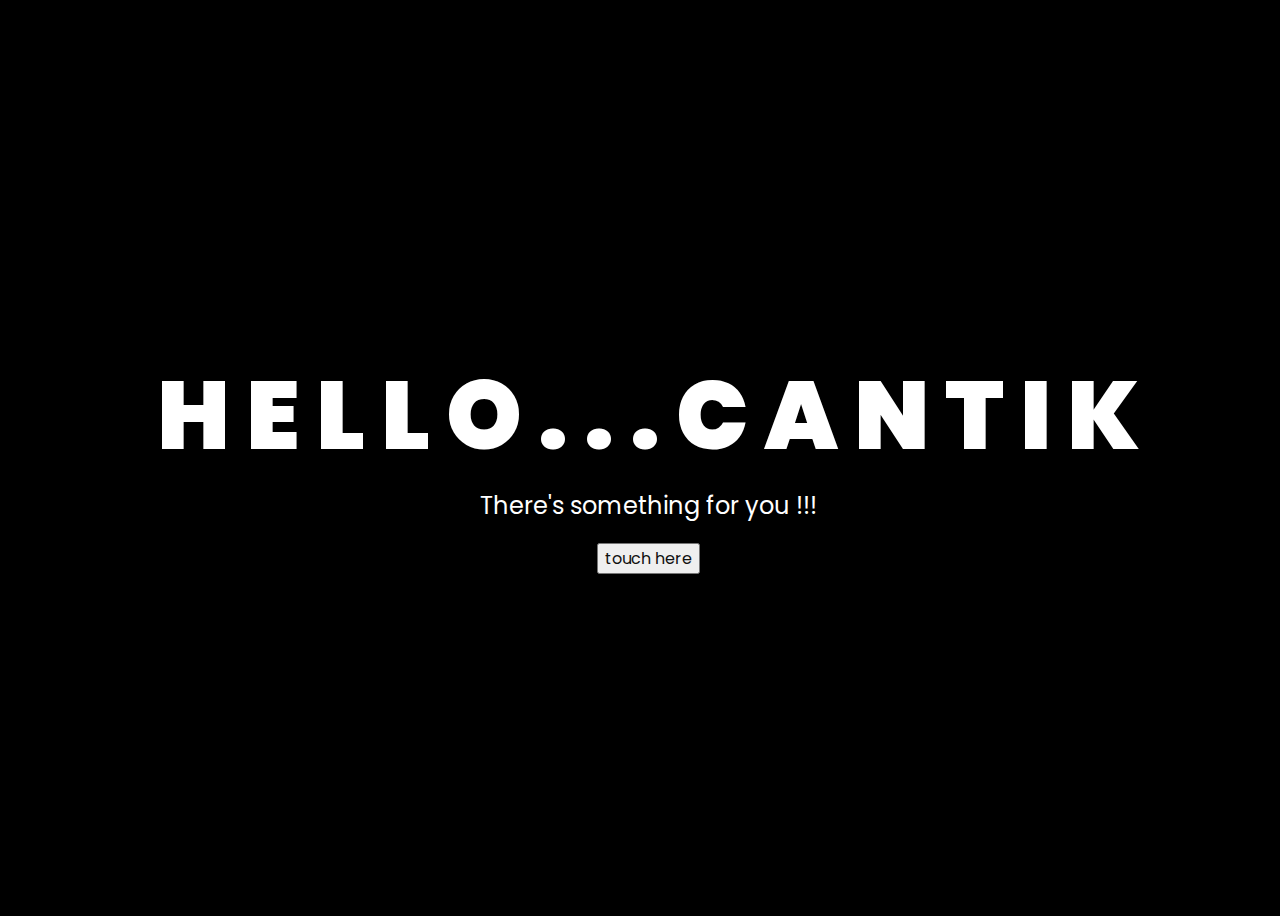
<file: index.html>
<!DOCTYPE html>
<html lang="en">
<head>
    <meta charset="UTF-8">
    <meta http-equiv="X-UA-Compatible" content="IE=edge">
    <meta name="viewport" content="width=device-width, initial-scale=1.0">
    <link rel="stylesheet" href="css/style.css">
    <link rel="icon" href="img/flowers.png" type="image/x-icon">
    <title>Flowers</title>
</head>
<body>
    <div class="greetings">
        <span>H</span>
        <span>E</span>
        <span>L</span>
        <span>L</span>
        <span>O</span>
        <span>.</span>
        <span>.</span>
        <span>.</span>
        <span>C</span>
        <span>A</span>
        <span>N</span>
        <span>T</span>
        <span>I</span>
        <span>K</span>
    </div>
    <div class="description">
        <span>There's something for you !!!</span>
    </div>
    <div class="button">
        <button>
            <a href="flower.html">touch here</a>
        </button>
        
    </div>
</body>
</html>
</file>
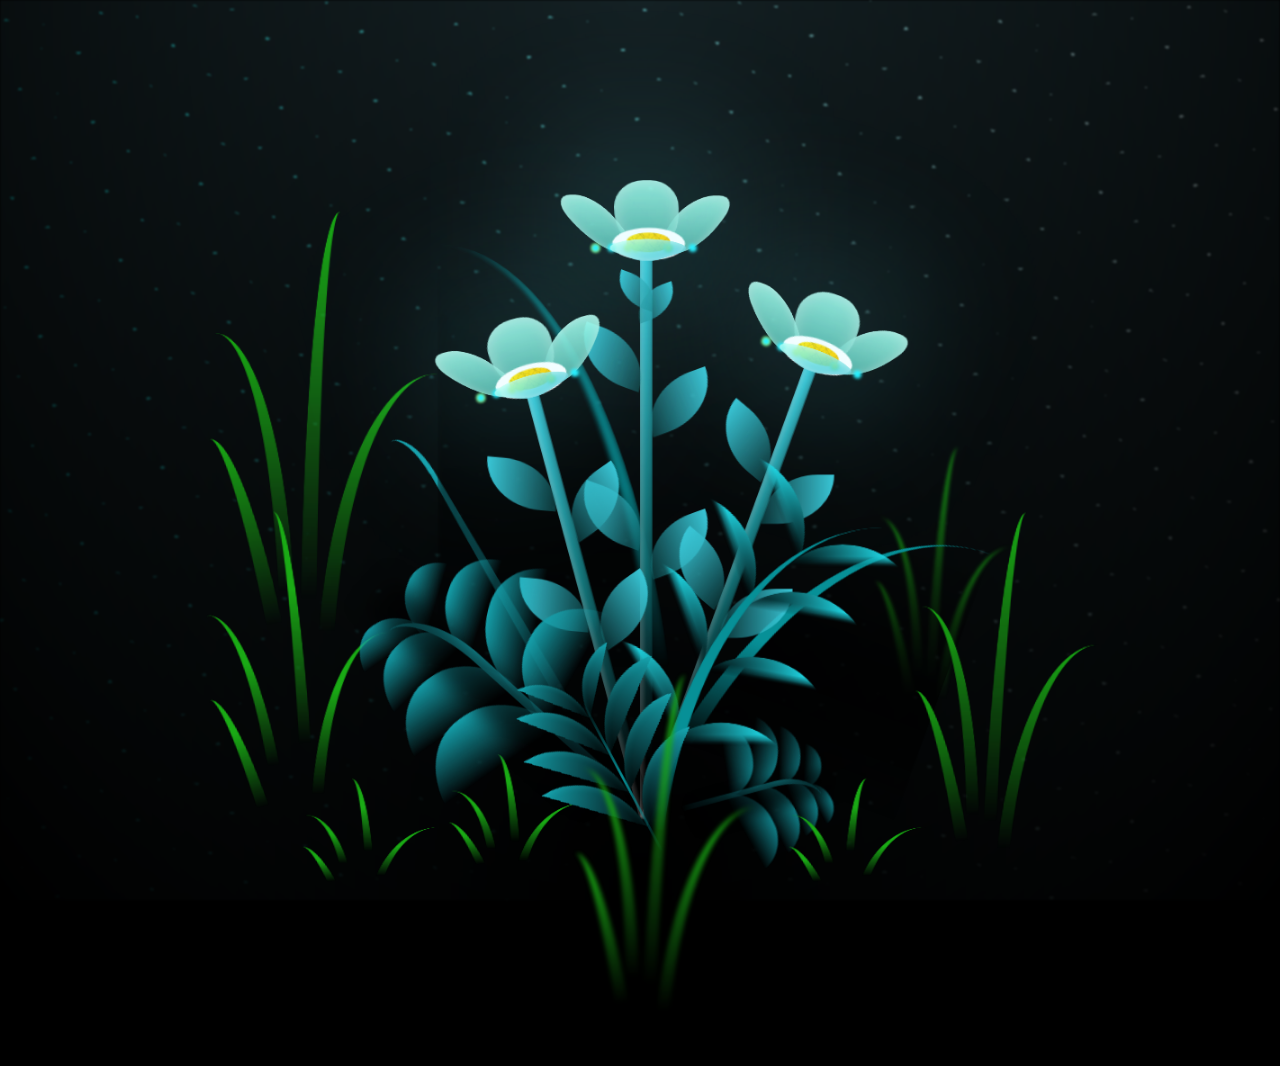
<file: flower.html>
<!DOCTYPE html>
<html lang="en">
<head>
    <meta charset="UTF-8">
    <meta http-equiv="X-UA-Compatible" content="IE=edge">
    <meta name="viewport" content="width=device-width, initial-scale=1.0">
    <link rel="stylesheet" href="css/main.css">
    <link rel="icon" href="img/flowers.png" type="image/x-icon">
    <title>flowers</title>
</head>
<body class="container">
    <div class="night"></div>
    <div class="flowers">
      <div class="flower flower--1">
        <div class="flower__leafs flower__leafs--1">
          <div class="flower__leaf flower__leaf--1"></div>
          <div class="flower__leaf flower__leaf--2"></div>
          <div class="flower__leaf flower__leaf--3"></div>
          <div class="flower__leaf flower__leaf--4"></div>
          <div class="flower__white-circle"></div>
  
          <div class="flower__light flower__light--1"></div>
          <div class="flower__light flower__light--2"></div>
          <div class="flower__light flower__light--3"></div>
          <div class="flower__light flower__light--4"></div>
          <div class="flower__light flower__light--5"></div>
          <div class="flower__light flower__light--6"></div>
          <div class="flower__light flower__light--7"></div>
          <div class="flower__light flower__light--8"></div>
  
        </div>
        <div class="flower__line">
          <div class="flower__line__leaf flower__line__leaf--1"></div>
          <div class="flower__line__leaf flower__line__leaf--2"></div>
          <div class="flower__line__leaf flower__line__leaf--3"></div>
          <div class="flower__line__leaf flower__line__leaf--4"></div>
          <div class="flower__line__leaf flower__line__leaf--5"></div>
          <div class="flower__line__leaf flower__line__leaf--6"></div>
        </div>
      </div>
  
      <div class="flower flower--2">
        <div class="flower__leafs flower__leafs--2">
          <div class="flower__leaf flower__leaf--1"></div>
          <div class="flower__leaf flower__leaf--2"></div>
          <div class="flower__leaf flower__leaf--3"></div>
          <div class="flower__leaf flower__leaf--4"></div>
          <div class="flower__white-circle"></div>
  
          <div class="flower__light flower__light--1"></div>
          <div class="flower__light flower__light--2"></div>
          <div class="flower__light flower__light--3"></div>
          <div class="flower__light flower__light--4"></div>
          <div class="flower__light flower__light--5"></div>
          <div class="flower__light flower__light--6"></div>
          <div class="flower__light flower__light--7"></div>
          <div class="flower__light flower__light--8"></div>
  
        </div>
        <div class="flower__line">
          <div class="flower__line__leaf flower__line__leaf--1"></div>
          <div class="flower__line__leaf flower__line__leaf--2"></div>
          <div class="flower__line__leaf flower__line__leaf--3"></div>
          <div class="flower__line__leaf flower__line__leaf--4"></div>
        </div>
      </div>
  
      <div class="flower flower--3">
        <div class="flower__leafs flower__leafs--3">
          <div class="flower__leaf flower__leaf--1"></div>
          <div class="flower__leaf flower__leaf--2"></div>
          <div class="flower__leaf flower__leaf--3"></div>
          <div class="flower__leaf flower__leaf--4"></div>
          <div class="flower__white-circle"></div>
  
          <div class="flower__light flower__light--1"></div>
          <div class="flower__light flower__light--2"></div>
          <div class="flower__light flower__light--3"></div>
          <div class="flower__light flower__light--4"></div>
          <div class="flower__light flower__light--5"></div>
          <div class="flower__light flower__light--6"></div>
          <div class="flower__light flower__light--7"></div>
          <div class="flower__light flower__light--8"></div>
  
        </div>
        <div class="flower__line">
          <div class="flower__line__leaf flower__line__leaf--1"></div>
          <div class="flower__line__leaf flower__line__leaf--2"></div>
          <div class="flower__line__leaf flower__line__leaf--3"></div>
          <div class="flower__line__leaf flower__line__leaf--4"></div>
        </div>
      </div>
  
      <div class="grow-ans" style="--d:1.2s">
        <div class="flower__g-long">
          <div class="flower__g-long__top"></div>
          <div class="flower__g-long__bottom"></div>
        </div>
      </div>
  
      <div class="growing-grass">
        <div class="flower__grass flower__grass--1">
          <div class="flower__grass--top"></div>
          <div class="flower__grass--bottom"></div>
          <div class="flower__grass__leaf flower__grass__leaf--1"></div>
          <div class="flower__grass__leaf flower__grass__leaf--2"></div>
          <div class="flower__grass__leaf flower__grass__leaf--3"></div>
          <div class="flower__grass__leaf flower__grass__leaf--4"></div>
          <div class="flower__grass__leaf flower__grass__leaf--5"></div>
          <div class="flower__grass__leaf flower__grass__leaf--6"></div>
          <div class="flower__grass__leaf flower__grass__leaf--7"></div>
          <div class="flower__grass__leaf flower__grass__leaf--8"></div>
          <div class="flower__grass__overlay"></div>
        </div>
      </div>
  
      <div class="growing-grass">
        <div class="flower__grass flower__grass--2">
          <div class="flower__grass--top"></div>
          <div class="flower__grass--bottom"></div>
          <div class="flower__grass__leaf flower__grass__leaf--1"></div>
          <div class="flower__grass__leaf flower__grass__leaf--2"></div>
          <div class="flower__grass__leaf flower__grass__leaf--3"></div>
          <div class="flower__grass__leaf flower__grass__leaf--4"></div>
          <div class="flower__grass__leaf flower__grass__leaf--5"></div>
          <div class="flower__grass__leaf flower__grass__leaf--6"></div>
          <div class="flower__grass__leaf flower__grass__leaf--7"></div>
          <div class="flower__grass__leaf flower__grass__leaf--8"></div>
          <div class="flower__grass__overlay"></div>
        </div>
      </div>
  
      <div class="grow-ans" style="--d:2.4s">
        <div class="flower__g-right flower__g-right--1">
          <div class="leaf"></div>
        </div>
      </div>
  
      <div class="grow-ans" style="--d:2.8s">
        <div class="flower__g-right flower__g-right--2">
          <div class="leaf"></div>
        </div>
      </div>
  
      <div class="grow-ans" style="--d:2.8s">
        <div class="flower__g-front">
          <div class="flower__g-front__leaf-wrapper flower__g-front__leaf-wrapper--1">
            <div class="flower__g-front__leaf"></div>
          </div>
          <div class="flower__g-front__leaf-wrapper flower__g-front__leaf-wrapper--2">
            <div class="flower__g-front__leaf"></div>
          </div>
          <div class="flower__g-front__leaf-wrapper flower__g-front__leaf-wrapper--3">
            <div class="flower__g-front__leaf"></div>
          </div>
          <div class="flower__g-front__leaf-wrapper flower__g-front__leaf-wrapper--4">
            <div class="flower__g-front__leaf"></div>
          </div>
          <div class="flower__g-front__leaf-wrapper flower__g-front__leaf-wrapper--5">
            <div class="flower__g-front__leaf"></div>
          </div>
          <div class="flower__g-front__leaf-wrapper flower__g-front__leaf-wrapper--6">
            <div class="flower__g-front__leaf"></div>
          </div>
          <div class="flower__g-front__leaf-wrapper flower__g-front__leaf-wrapper--7">
            <div class="flower__g-front__leaf"></div>
          </div>
          <div class="flower__g-front__leaf-wrapper flower__g-front__leaf-wrapper--8">
            <div class="flower__g-front__leaf"></div>
          </div>
          <div class="flower__g-front__line"></div>
        </div>
      </div>
  
      <div class="grow-ans" style="--d:3.2s">
        <div class="flower__g-fr">
          <div class="leaf"></div>
          <div class="flower__g-fr__leaf flower__g-fr__leaf--1"></div>
          <div class="flower__g-fr__leaf flower__g-fr__leaf--2"></div>
          <div class="flower__g-fr__leaf flower__g-fr__leaf--3"></div>
          <div class="flower__g-fr__leaf flower__g-fr__leaf--4"></div>
          <div class="flower__g-fr__leaf flower__g-fr__leaf--5"></div>
          <div class="flower__g-fr__leaf flower__g-fr__leaf--6"></div>
          <div class="flower__g-fr__leaf flower__g-fr__leaf--7"></div>
          <div class="flower__g-fr__leaf flower__g-fr__leaf--8"></div>
        </div>
      </div>
  
      <div class="long-g long-g--0">
        <div class="grow-ans" style="--d:3s">
          <div class="leaf leaf--0"></div>
        </div>
        <div class="grow-ans" style="--d:2.2s">
          <div class="leaf leaf--1"></div>
        </div>
        <div class="grow-ans" style="--d:3.4s">
          <div class="leaf leaf--2"></div>
        </div>
        <div class="grow-ans" style="--d:3.6s">
          <div class="leaf leaf--3"></div>
        </div>
      </div>
  
      <div class="long-g long-g--1">
        <div class="grow-ans" style="--d:3.6s">
          <div class="leaf leaf--0"></div>
        </div>
        <div class="grow-ans" style="--d:3.8s">
          <div class="leaf leaf--1"></div>
        </div>
        <div class="grow-ans" style="--d:4s">
          <div class="leaf leaf--2"></div>
        </div>
        <div class="grow-ans" style="--d:4.2s">
          <div class="leaf leaf--3"></div>
        </div>
      </div>
  
      <div class="long-g long-g--2">
        <div class="grow-ans" style="--d:4s">
          <div class="leaf leaf--0"></div>
        </div>
        <div class="grow-ans" style="--d:4.2s">
          <div class="leaf leaf--1"></div>
        </div>
        <div class="grow-ans" style="--d:4.4s">
          <div class="leaf leaf--2"></div>
        </div>
        <div class="grow-ans" style="--d:4.6s">
          <div class="leaf leaf--3"></div>
        </div>
      </div>
  
      <div class="long-g long-g--3">
        <div class="grow-ans" style="--d:4s">
          <div class="leaf leaf--0"></div>
        </div>
        <div class="grow-ans" style="--d:4.2s">
          <div class="leaf leaf--1"></div>
        </div>
        <div class="grow-ans" style="--d:3s">
          <div class="leaf leaf--2"></div>
        </div>
        <div class="grow-ans" style="--d:3.6s">
          <div class="leaf leaf--3"></div>
        </div>
      </div>
  
      <div class="long-g long-g--4">
        <div class="grow-ans" style="--d:4s">
          <div class="leaf leaf--0"></div>
        </div>
        <div class="grow-ans" style="--d:4.2s">
          <div class="leaf leaf--1"></div>
        </div>
        <div class="grow-ans" style="--d:3s">
          <div class="leaf leaf--2"></div>
        </div>
        <div class="grow-ans" style="--d:3.6s">
          <div class="leaf leaf--3"></div>
        </div>
      </div>
  
      <div class="long-g long-g--5">
        <div class="grow-ans" style="--d:4s">
          <div class="leaf leaf--0"></div>
        </div>
        <div class="grow-ans" style="--d:4.2s">
          <div class="leaf leaf--1"></div>
        </div>
        <div class="grow-ans" style="--d:3s">
          <div class="leaf leaf--2"></div>
        </div>
        <div class="grow-ans" style="--d:3.6s">
          <div class="leaf leaf--3"></div>
        </div>
      </div>
  
      <div class="long-g long-g--6">
        <div class="grow-ans" style="--d:4.2s">
          <div class="leaf leaf--0"></div>
        </div>
        <div class="grow-ans" style="--d:4.4s">
          <div class="leaf leaf--1"></div>
        </div>
        <div class="grow-ans" style="--d:4.6s">
          <div class="leaf leaf--2"></div>
        </div>
        <div class="grow-ans" style="--d:4.8s">
          <div class="leaf leaf--3"></div>
        </div>
      </div>
  
      <div class="long-g long-g--7">
        <div class="grow-ans" style="--d:3s">
          <div class="leaf leaf--0"></div>
        </div>
        <div class="grow-ans" style="--d:3.2s">
          <div class="leaf leaf--1"></div>
        </div>
        <div class="grow-ans" style="--d:3.5s">
          <div class="leaf leaf--2"></div>
        </div>
        <div class="grow-ans" style="--d:3.6s">
          <div class="leaf leaf--3"></div>
        </div>
      </div>
    </div>
    <script src="main.js"></script>
  </body>
</html>
</file>
<file: css/style.css>
@import url('https://fonts.googleapis.com/css2?family=Poppins:ital,wght@0,500;1,900&display=swap');
*{
    font-family: 'Poppins',cursive;
}
body{
    color: rgb(255, 255, 255);
    width: 100%;
    height: 100vh;
    display: flex;
    flex-direction: column;
    align-items: center;
    justify-content: center;
    background-color: black;
}
.greetings{
    font-size: 6rem;
    font-weight: 900;
}
.greetings > span{
    animation: glow 2.5s ease-in-out infinite;
}
@keyframes glow{
    0%, 100%{
        color: #fff;
        text-shadow: 0 0 12px #00ff26, 0 0 50px #00ff26, 0 0 100px #00ff26;
    }
    10%, 90%{
        color: #000000;
        text-shadow: none;
    }
}
.greetings > span:nth-child(2){
    animation-delay: .1s ;
}
.greetings > span:nth-child(3){
    animation-delay: .2s ;
}
.greetings > span:nth-child(4){
    animation-delay: .3s;
}
.greetings > span:nth-child(5){
    animation-delay: .4s;
}
.greetings > span:nth-child(6){
    animation-delay: .5s;
}
.greetings > span:nth-child(7){
    animation-delay: .6s ;
}
.greetings > span:nth-child(8){
    animation-delay: .7s ;
}
.greetings > span:nth-child(9){
    animation-delay: .8s;
}
.greetings > span:nth-child(10){
    animation-delay: .9s;
}
.greetings > span:nth-child(11){
    animation-delay: 1s;
}
.greetings > span:nth-child(12){
    animation-delay: 1.2s;
}
.greetings > span:nth-child(13){
    animation-delay: 1.3s;
}
.greetings > span:nth-child(14){
    animation-delay: 1.4s;
}

.description{
    font-size: 1.5rem;
    margin-bottom: 20px;
}

.button a{
    text-decoration: none;
    font-size: 1rem;
    color: #111;
}

@media screen and (max-width:574px){
    .greetings{
        display: block;
        font-size: 3rem;
        font-weight: 500;
        text-align: center;
    }
    .description{
        font-size: 1rem;
    }
    
    .button a{
        font-size: .5rem;
    }
}
</file>
<file: css/main.css>
*,
*::after,
*::before {
  padding: 0;
  margin: 0;
  box-sizing: border-box;
}

:root {
  --dark-color: #000;
}

body {
  display: flex;
  align-items: flex-end;
  justify-content: center;
  min-height: 100vh;
  background-color: var(--dark-color);
  overflow: hidden;
  perspective: 1000px;
}

.night {
  position: fixed;
  left: 50%;
  top: 0;
  transform: translateX(-50%);
  width: 100%;
  height: 100%;
  filter: blur(0.1vmin);
  background-image: radial-gradient(ellipse at top, transparent 0%, var(--dark-color)), radial-gradient(ellipse at bottom, var(--dark-color), rgba(145, 233, 255, 0.2)), repeating-linear-gradient(220deg, rgb(0, 0, 0) 0px, rgb(0, 0, 0) 19px, transparent 19px, transparent 22px), repeating-linear-gradient(189deg, rgb(0, 0, 0) 0px, rgb(0, 0, 0) 19px, transparent 19px, transparent 22px), repeating-linear-gradient(148deg, rgb(0, 0, 0) 0px, rgb(0, 0, 0) 19px, transparent 19px, transparent 22px), linear-gradient(90deg, rgb(0, 255, 250), rgb(240, 240, 240));
}

.flowers {
  position: relative;
  transform: scale(0.9);
}

.flower {
  position: absolute;
  bottom: 10vmin;
  transform-origin: bottom center;
  z-index: 10;
  --fl-speed: 0.8s;
}
.flower--1 {
  -webkit-animation: moving-flower-1 4s linear infinite;
          animation: moving-flower-1 4s linear infinite;
}
.flower--1 .flower__line {
  height: 70vmin;
  -webkit-animation-delay: 0.3s;
          animation-delay: 0.3s;
}
.flower--1 .flower__line__leaf--1 {
  -webkit-animation: blooming-leaf-right var(--fl-speed) 1.6s backwards;
          animation: blooming-leaf-right var(--fl-speed) 1.6s backwards;
}
.flower--1 .flower__line__leaf--2 {
  -webkit-animation: blooming-leaf-right var(--fl-speed) 1.4s backwards;
          animation: blooming-leaf-right var(--fl-speed) 1.4s backwards;
}
.flower--1 .flower__line__leaf--3 {
  -webkit-animation: blooming-leaf-left var(--fl-speed) 1.2s backwards;
          animation: blooming-leaf-left var(--fl-speed) 1.2s backwards;
}
.flower--1 .flower__line__leaf--4 {
  -webkit-animation: blooming-leaf-left var(--fl-speed) 1s backwards;
          animation: blooming-leaf-left var(--fl-speed) 1s backwards;
}
.flower--1 .flower__line__leaf--5 {
  -webkit-animation: blooming-leaf-right var(--fl-speed) 1.8s backwards;
          animation: blooming-leaf-right var(--fl-speed) 1.8s backwards;
}
.flower--1 .flower__line__leaf--6 {
  -webkit-animation: blooming-leaf-left var(--fl-speed) 2s backwards;
          animation: blooming-leaf-left var(--fl-speed) 2s backwards;
}
.flower--2 {
  left: 50%;
  transform: rotate(20deg);
  -webkit-animation: moving-flower-2 4s linear infinite;
          animation: moving-flower-2 4s linear infinite;
}
.flower--2 .flower__line {
  height: 60vmin;
  -webkit-animation-delay: 0.6s;
          animation-delay: 0.6s;
}
.flower--2 .flower__line__leaf--1 {
  -webkit-animation: blooming-leaf-right var(--fl-speed) 1.9s backwards;
          animation: blooming-leaf-right var(--fl-speed) 1.9s backwards;
}
.flower--2 .flower__line__leaf--2 {
  -webkit-animation: blooming-leaf-right var(--fl-speed) 1.7s backwards;
          animation: blooming-leaf-right var(--fl-speed) 1.7s backwards;
}
.flower--2 .flower__line__leaf--3 {
  -webkit-animation: blooming-leaf-left var(--fl-speed) 1.5s backwards;
          animation: blooming-leaf-left var(--fl-speed) 1.5s backwards;
}
.flower--2 .flower__line__leaf--4 {
  -webkit-animation: blooming-leaf-left var(--fl-speed) 1.3s backwards;
          animation: blooming-leaf-left var(--fl-speed) 1.3s backwards;
}
.flower--3 {
  left: 50%;
  transform: rotate(-15deg);
  -webkit-animation: moving-flower-3 4s linear infinite;
          animation: moving-flower-3 4s linear infinite;
}
.flower--3 .flower__line {
  -webkit-animation-delay: 0.9s;
          animation-delay: 0.9s;
}
.flower--3 .flower__line__leaf--1 {
  -webkit-animation: blooming-leaf-right var(--fl-speed) 2.5s backwards;
          animation: blooming-leaf-right var(--fl-speed) 2.5s backwards;
}
.flower--3 .flower__line__leaf--2 {
  -webkit-animation: blooming-leaf-right var(--fl-speed) 2.3s backwards;
          animation: blooming-leaf-right var(--fl-speed) 2.3s backwards;
}
.flower--3 .flower__line__leaf--3 {
  -webkit-animation: blooming-leaf-left var(--fl-speed) 2.1s backwards;
          animation: blooming-leaf-left var(--fl-speed) 2.1s backwards;
}
.flower--3 .flower__line__leaf--4 {
  -webkit-animation: blooming-leaf-left var(--fl-speed) 1.9s backwards;
          animation: blooming-leaf-left var(--fl-speed) 1.9s backwards;
}
.flower__leafs {
  position: relative;
  -webkit-animation: blooming-flower 2s backwards;
          animation: blooming-flower 2s backwards;
}
.flower__leafs--1 {
  -webkit-animation-delay: 1.1s;
          animation-delay: 1.1s;
}
.flower__leafs--2 {
  -webkit-animation-delay: 1.4s;
          animation-delay: 1.4s;
}
.flower__leafs--3 {
  -webkit-animation-delay: 1.7s;
          animation-delay: 1.7s;
}
.flower__leafs::after {
  content: "";
  position: absolute;
  left: 0;
  top: 0;
  transform: translate(-50%, -100%);
  width: 8vmin;
  height: 8vmin;
  background-color: #6bf0ff;
  filter: blur(10vmin);
}
.flower__leaf {
  position: absolute;
  bottom: 0;
  left: 50%;
  width: 8vmin;
  height: 11vmin;
  border-radius: 51% 49% 47% 53%/44% 45% 55% 69%;
  background-color: #a7ffee;
  background-image: linear-gradient(to top, #54b8aa, #a7ffee);
  transform-origin: bottom center;
  opacity: 0.9;
  box-shadow: inset 0 0 2vmin rgba(255, 255, 255, 0.5);
}
.flower__leaf--1 {
  transform: translate(-10%, 1%) rotateY(40deg) rotateX(-50deg);
}
.flower__leaf--2 {
  transform: translate(-50%, -4%) rotateX(40deg);
}
.flower__leaf--3 {
  transform: translate(-90%, 0%) rotateY(45deg) rotateX(50deg);
}
.flower__leaf--4 {
  width: 8vmin;
  height: 8vmin;
  transform-origin: bottom left;
  border-radius: 4vmin 10vmin 4vmin 4vmin;
  transform: translate(0%, 18%) rotateX(70deg) rotate(-43deg);
  background-image: linear-gradient(to top, #39c6d6, #a7ffee);
  z-index: 1;
  opacity: 0.8;
}
.flower__white-circle {
  position: absolute;
  left: -3.5vmin;
  top: -3vmin;
  width: 9vmin;
  height: 4vmin;
  border-radius: 50%;
  background-color: #fff;
}
.flower__white-circle::after {
  content: "";
  position: absolute;
  left: 50%;
  top: 45%;
  transform: translate(-50%, -50%);
  width: 60%;
  height: 60%;
  border-radius: inherit;
  background-image: repeating-linear-gradient(135deg, rgba(0, 0, 0, 0.03) 0px, rgba(0, 0, 0, 0.03) 1px, transparent 1px, transparent 12px), repeating-linear-gradient(45deg, rgba(0, 0, 0, 0.03) 0px, rgba(0, 0, 0, 0.03) 1px, transparent 1px, transparent 12px), repeating-linear-gradient(67.5deg, rgba(0, 0, 0, 0.03) 0px, rgba(0, 0, 0, 0.03) 1px, transparent 1px, transparent 12px), repeating-linear-gradient(135deg, rgba(0, 0, 0, 0.03) 0px, rgba(0, 0, 0, 0.03) 1px, transparent 1px, transparent 12px), repeating-linear-gradient(45deg, rgba(0, 0, 0, 0.03) 0px, rgba(0, 0, 0, 0.03) 1px, transparent 1px, transparent 12px), repeating-linear-gradient(112.5deg, rgba(0, 0, 0, 0.03) 0px, rgba(0, 0, 0, 0.03) 1px, transparent 1px, transparent 12px), repeating-linear-gradient(112.5deg, rgba(0, 0, 0, 0.03) 0px, rgba(0, 0, 0, 0.03) 1px, transparent 1px, transparent 12px), repeating-linear-gradient(45deg, rgba(0, 0, 0, 0.03) 0px, rgba(0, 0, 0, 0.03) 1px, transparent 1px, transparent 12px), repeating-linear-gradient(22.5deg, rgba(0, 0, 0, 0.03) 0px, rgba(0, 0, 0, 0.03) 1px, transparent 1px, transparent 12px), repeating-linear-gradient(45deg, rgba(0, 0, 0, 0.03) 0px, rgba(0, 0, 0, 0.03) 1px, transparent 1px, transparent 12px), repeating-linear-gradient(22.5deg, rgba(0, 0, 0, 0.03) 0px, rgba(0, 0, 0, 0.03) 1px, transparent 1px, transparent 12px), repeating-linear-gradient(135deg, rgba(0, 0, 0, 0.03) 0px, rgba(0, 0, 0, 0.03) 1px, transparent 1px, transparent 12px), repeating-linear-gradient(157.5deg, rgba(0, 0, 0, 0.03) 0px, rgba(0, 0, 0, 0.03) 1px, transparent 1px, transparent 12px), repeating-linear-gradient(67.5deg, rgba(0, 0, 0, 0.03) 0px, rgba(0, 0, 0, 0.03) 1px, transparent 1px, transparent 12px), repeating-linear-gradient(67.5deg, rgba(0, 0, 0, 0.03) 0px, rgba(0, 0, 0, 0.03) 1px, transparent 1px, transparent 12px), linear-gradient(90deg, rgb(255, 235, 18), rgb(255, 206, 0));
}
.flower__line {
  height: 55vmin;
  width: 1.5vmin;
  background-image: linear-gradient(to left, rgba(0, 0, 0, 0.2), transparent, rgba(255, 255, 255, 0.2)), linear-gradient(to top, transparent 10%, #14757a, #39c6d6);
  box-shadow: inset 0 0 2px rgba(0, 0, 0, 0.5);
  -webkit-animation: grow-flower-tree 4s backwards;
          animation: grow-flower-tree 4s backwards;
}
.flower__line__leaf {
  --w: 7vmin;
  --h: calc(var(--w) + 2vmin);
  position: absolute;
  top: 20%;
  left: 90%;
  width: var(--w);
  height: var(--h);
  border-top-right-radius: var(--h);
  border-bottom-left-radius: var(--h);
  background-image: linear-gradient(to top, rgba(20, 117, 122, 0.4), #39c6d6);
}
.flower__line__leaf--1 {
  transform: rotate(70deg) rotateY(30deg);
}
.flower__line__leaf--2 {
  top: 45%;
  transform: rotate(70deg) rotateY(30deg);
}
.flower__line__leaf--3, .flower__line__leaf--4, .flower__line__leaf--6 {
  border-top-right-radius: 0;
  border-bottom-left-radius: 0;
  border-top-left-radius: var(--h);
  border-bottom-right-radius: var(--h);
  left: -460%;
  top: 12%;
  transform: rotate(-70deg) rotateY(30deg);
}
.flower__line__leaf--4 {
  top: 40%;
}
.flower__line__leaf--5 {
  top: 0;
  transform-origin: left;
  transform: rotate(70deg) rotateY(30deg) scale(0.6);
}
.flower__line__leaf--6 {
  top: -2%;
  left: -450%;
  transform-origin: right;
  transform: rotate(-70deg) rotateY(30deg) scale(0.6);
}
.flower__light {
  position: absolute;
  bottom: 0vmin;
  width: 1vmin;
  height: 1vmin;
  background-color: rgb(255, 251, 0);
  border-radius: 50%;
  filter: blur(0.2vmin);
  -webkit-animation: light-ans 4s linear infinite backwards;
          animation: light-ans 4s linear infinite backwards;
}
.flower__light:nth-child(odd) {
  background-color: #23f0ff;
}
.flower__light--1 {
  left: -2vmin;
  -webkit-animation-delay: 1s;
          animation-delay: 1s;
}
.flower__light--2 {
  left: 3vmin;
  -webkit-animation-delay: 0.5s;
          animation-delay: 0.5s;
}
.flower__light--3 {
  left: -6vmin;
  -webkit-animation-delay: 0.3s;
          animation-delay: 0.3s;
}
.flower__light--4 {
  left: 6vmin;
  -webkit-animation-delay: 0.9s;
          animation-delay: 0.9s;
}
.flower__light--5 {
  left: -1vmin;
  -webkit-animation-delay: 1.5s;
          animation-delay: 1.5s;
}
.flower__light--6 {
  left: -4vmin;
  -webkit-animation-delay: 3s;
          animation-delay: 3s;
}
.flower__light--7 {
  left: 3vmin;
  -webkit-animation-delay: 2s;
          animation-delay: 2s;
}
.flower__light--8 {
  left: -6vmin;
  -webkit-animation-delay: 3.5s;
          animation-delay: 3.5s;
}
.flower__grass {
  --c: #159faa;
  --line-w: 1.5vmin;
  position: absolute;
  bottom: 12vmin;
  left: -7vmin;
  display: flex;
  flex-direction: column;
  align-items: flex-end;
  z-index: 20;
  transform-origin: bottom center;
  transform: rotate(-48deg) rotateY(40deg);
}
.flower__grass--1 {
  -webkit-animation: moving-grass 2s linear infinite;
          animation: moving-grass 2s linear infinite;
}
.flower__grass--2 {
  left: 2vmin;
  bottom: 10vmin;
  transform: scale(0.5) rotate(75deg) rotateX(10deg) rotateY(-200deg);
  opacity: 0.8;
  z-index: 0;
  -webkit-animation: moving-grass--2 1.5s linear infinite;
          animation: moving-grass--2 1.5s linear infinite;
}
.flower__grass--top {
  width: 7vmin;
  height: 10vmin;
  border-top-right-radius: 100%;
  border-right: var(--line-w) solid var(--c);
  transform-origin: bottom center;
  transform: rotate(-2deg);
}
.flower__grass--bottom {
  margin-top: -2px;
  width: var(--line-w);
  height: 25vmin;
  background-image: linear-gradient(to top, transparent, var(--c));
}
.flower__grass__leaf {
  --size: 10vmin;
  position: absolute;
  width: calc(var(--size) * 2.1);
  height: var(--size);
  border-top-left-radius: var(--size);
  border-top-right-radius: var(--size);
  background-image: linear-gradient(to top, transparent, transparent 30%, var(--c));
  z-index: 100;
}
.flower__grass__leaf--1 {
  top: -6%;
  left: 30%;
  --size: 6vmin;
  transform: rotate(-20deg);
  -webkit-animation: growing-grass-ans--1 2s 2.6s backwards;
          animation: growing-grass-ans--1 2s 2.6s backwards;
}
@-webkit-keyframes growing-grass-ans--1 {
  0% {
    transform-origin: bottom left;
    transform: rotate(-20deg) scale(0);
  }
}
@keyframes growing-grass-ans--1 {
  0% {
    transform-origin: bottom left;
    transform: rotate(-20deg) scale(0);
  }
}
.flower__grass__leaf--2 {
  top: -5%;
  left: -110%;
  --size: 6vmin;
  transform: rotate(10deg);
  -webkit-animation: growing-grass-ans--2 2s 2.4s linear backwards;
          animation: growing-grass-ans--2 2s 2.4s linear backwards;
}
@-webkit-keyframes growing-grass-ans--2 {
  0% {
    transform-origin: bottom right;
    transform: rotate(10deg) scale(0);
  }
}
@keyframes growing-grass-ans--2 {
  0% {
    transform-origin: bottom right;
    transform: rotate(10deg) scale(0);
  }
}
.flower__grass__leaf--3 {
  top: 5%;
  left: 60%;
  --size: 8vmin;
  transform: rotate(-18deg) rotateX(-20deg);
  -webkit-animation: growing-grass-ans--3 2s 2.2s linear backwards;
          animation: growing-grass-ans--3 2s 2.2s linear backwards;
}
@-webkit-keyframes growing-grass-ans--3 {
  0% {
    transform-origin: bottom left;
    transform: rotate(-18deg) rotateX(-20deg) scale(0);
  }
}
@keyframes growing-grass-ans--3 {
  0% {
    transform-origin: bottom left;
    transform: rotate(-18deg) rotateX(-20deg) scale(0);
  }
}
.flower__grass__leaf--4 {
  top: 6%;
  left: -135%;
  --size: 8vmin;
  transform: rotate(2deg);
  -webkit-animation: growing-grass-ans--4 2s 2s linear backwards;
          animation: growing-grass-ans--4 2s 2s linear backwards;
}
@-webkit-keyframes growing-grass-ans--4 {
  0% {
    transform-origin: bottom right;
    transform: rotate(2deg) scale(0);
  }
}
@keyframes growing-grass-ans--4 {
  0% {
    transform-origin: bottom right;
    transform: rotate(2deg) scale(0);
  }
}
.flower__grass__leaf--5 {
  top: 20%;
  left: 60%;
  --size: 10vmin;
  transform: rotate(-24deg) rotateX(-20deg);
  -webkit-animation: growing-grass-ans--5 2s 1.8s linear backwards;
          animation: growing-grass-ans--5 2s 1.8s linear backwards;
}
@-webkit-keyframes growing-grass-ans--5 {
  0% {
    transform-origin: bottom left;
    transform: rotate(-24deg) rotateX(-20deg) scale(0);
  }
}
@keyframes growing-grass-ans--5 {
  0% {
    transform-origin: bottom left;
    transform: rotate(-24deg) rotateX(-20deg) scale(0);
  }
}
.flower__grass__leaf--6 {
  top: 22%;
  left: -180%;
  --size: 10vmin;
  transform: rotate(10deg);
  -webkit-animation: growing-grass-ans--6 2s 1.6s linear backwards;
          animation: growing-grass-ans--6 2s 1.6s linear backwards;
}
@-webkit-keyframes growing-grass-ans--6 {
  0% {
    transform-origin: bottom right;
    transform: rotate(10deg) scale(0);
  }
}
@keyframes growing-grass-ans--6 {
  0% {
    transform-origin: bottom right;
    transform: rotate(10deg) scale(0);
  }
}
.flower__grass__leaf--7 {
  top: 39%;
  left: 70%;
  --size: 10vmin;
  transform: rotate(-10deg);
  -webkit-animation: growing-grass-ans--7 2s 1.4s linear backwards;
          animation: growing-grass-ans--7 2s 1.4s linear backwards;
}
@-webkit-keyframes growing-grass-ans--7 {
  0% {
    transform-origin: bottom left;
    transform: rotate(-10deg) scale(0);
  }
}
@keyframes growing-grass-ans--7 {
  0% {
    transform-origin: bottom left;
    transform: rotate(-10deg) scale(0);
  }
}
.flower__grass__leaf--8 {
  top: 40%;
  left: -215%;
  --size: 11vmin;
  transform: rotate(10deg);
  -webkit-animation: growing-grass-ans--8 2s 1.2s linear backwards;
          animation: growing-grass-ans--8 2s 1.2s linear backwards;
}
@-webkit-keyframes growing-grass-ans--8 {
  0% {
    transform-origin: bottom right;
    transform: rotate(10deg) scale(0);
  }
}
@keyframes growing-grass-ans--8 {
  0% {
    transform-origin: bottom right;
    transform: rotate(10deg) scale(0);
  }
}
.flower__grass__overlay {
  position: absolute;
  top: -10%;
  right: 0%;
  width: 100%;
  height: 100%;
  background-color: rgba(0, 0, 0, 0.6);
  filter: blur(1.5vmin);
  z-index: 100;
}
.flower__g-long {
  --w: 2vmin;
  --h: 6vmin;
  --c: #159faa;
  position: absolute;
  bottom: 10vmin;
  left: -3vmin;
  transform-origin: bottom center;
  transform: rotate(-30deg) rotateY(-20deg);
  display: flex;
  flex-direction: column;
  align-items: flex-end;
  -webkit-animation: flower-g-long-ans 3s linear infinite;
          animation: flower-g-long-ans 3s linear infinite;
}
@-webkit-keyframes flower-g-long-ans {
  0%, 100% {
    transform: rotate(-30deg) rotateY(-20deg);
  }
  50% {
    transform: rotate(-32deg) rotateY(-20deg);
  }
}
@keyframes flower-g-long-ans {
  0%, 100% {
    transform: rotate(-30deg) rotateY(-20deg);
  }
  50% {
    transform: rotate(-32deg) rotateY(-20deg);
  }
}
.flower__g-long__top {
  top: calc(var(--h) * -1);
  width: calc(var(--w) + 1vmin);
  height: var(--h);
  border-top-right-radius: 100%;
  border-right: 0.7vmin solid var(--c);
  transform: translate(-0.7vmin, 1vmin);
}
.flower__g-long__bottom {
  width: var(--w);
  height: 50vmin;
  transform-origin: bottom center;
  background-image: linear-gradient(to top, transparent 30%, var(--c));
  box-shadow: inset 0 0 2px rgba(0, 0, 0, 0.5);
  -webkit-clip-path: polygon(35% 0, 65% 1%, 100% 100%, 0% 100%);
          clip-path: polygon(35% 0, 65% 1%, 100% 100%, 0% 100%);
}
.flower__g-right {
  position: absolute;
  bottom: 6vmin;
  left: -2vmin;
  transform-origin: bottom left;
  transform: rotate(20deg);
}
.flower__g-right .leaf {
  width: 30vmin;
  height: 50vmin;
  border-top-left-radius: 100%;
  border-left: 2vmin solid #079097;
  background-image: linear-gradient(to bottom, transparent, var(--dark-color) 60%);
  -webkit-mask-image: linear-gradient(to top, transparent 30%, #079097 60%);
}
.flower__g-right--1 {
  -webkit-animation: flower-g-right-ans 2.5s linear infinite;
          animation: flower-g-right-ans 2.5s linear infinite;
}
.flower__g-right--2 {
  left: 5vmin;
  transform: rotateY(-180deg);
  -webkit-animation: flower-g-right-ans--2 3s linear infinite;
          animation: flower-g-right-ans--2 3s linear infinite;
}
.flower__g-right--2 .leaf {
  height: 75vmin;
  filter: blur(0.3vmin);
  opacity: 0.8;
}
@-webkit-keyframes flower-g-right-ans {
  0%, 100% {
    transform: rotate(20deg);
  }
  50% {
    transform: rotate(24deg) rotateX(-20deg);
  }
}
@keyframes flower-g-right-ans {
  0%, 100% {
    transform: rotate(20deg);
  }
  50% {
    transform: rotate(24deg) rotateX(-20deg);
  }
}
@-webkit-keyframes flower-g-right-ans--2 {
  0%, 100% {
    transform: rotateY(-180deg) rotate(0deg) rotateX(-20deg);
  }
  50% {
    transform: rotateY(-180deg) rotate(6deg) rotateX(-20deg);
  }
}
@keyframes flower-g-right-ans--2 {
  0%, 100% {
    transform: rotateY(-180deg) rotate(0deg) rotateX(-20deg);
  }
  50% {
    transform: rotateY(-180deg) rotate(6deg) rotateX(-20deg);
  }
}
.flower__g-front {
  position: absolute;
  bottom: 6vmin;
  left: 2.5vmin;
  z-index: 100;
  transform-origin: bottom center;
  transform: rotate(-28deg) rotateY(30deg) scale(1.04);
  -webkit-animation: flower__g-front-ans 2s linear infinite;
          animation: flower__g-front-ans 2s linear infinite;
}
@-webkit-keyframes flower__g-front-ans {
  0%, 100% {
    transform: rotate(-28deg) rotateY(30deg) scale(1.04);
  }
  50% {
    transform: rotate(-35deg) rotateY(40deg) scale(1.04);
  }
}
@keyframes flower__g-front-ans {
  0%, 100% {
    transform: rotate(-28deg) rotateY(30deg) scale(1.04);
  }
  50% {
    transform: rotate(-35deg) rotateY(40deg) scale(1.04);
  }
}
.flower__g-front__line {
  width: 0.3vmin;
  height: 20vmin;
  background-image: linear-gradient(to top, transparent, #079097, transparent 100%);
  position: relative;
}
.flower__g-front__leaf-wrapper {
  position: absolute;
  top: 0;
  left: 0;
  transform-origin: bottom left;
  transform: rotate(10deg);
}
.flower__g-front__leaf-wrapper:nth-child(even) {
  left: 0vmin;
  transform: rotateY(-180deg) rotate(5deg);
  -webkit-animation: flower__g-front__leaf-left-ans 1s ease-in backwards;
          animation: flower__g-front__leaf-left-ans 1s ease-in backwards;
}
.flower__g-front__leaf-wrapper:nth-child(odd) {
  -webkit-animation: flower__g-front__leaf-ans 1s ease-in backwards;
          animation: flower__g-front__leaf-ans 1s ease-in backwards;
}
.flower__g-front__leaf-wrapper--1 {
  top: -8vmin;
  transform: scale(0.7);
  -webkit-animation: flower__g-front__leaf-ans 1s 5.5s ease-in backwards !important;
          animation: flower__g-front__leaf-ans 1s 5.5s ease-in backwards !important;
}
.flower__g-front__leaf-wrapper--2 {
  top: -8vmin;
  transform: rotateY(-180deg) scale(0.7) !important;
  -webkit-animation: flower__g-front__leaf-left-ans-2 1s 4.6s ease-in backwards !important;
          animation: flower__g-front__leaf-left-ans-2 1s 4.6s ease-in backwards !important;
}
.flower__g-front__leaf-wrapper--3 {
  top: -3vmin;
  -webkit-animation: flower__g-front__leaf-ans 1s 4.6s ease-in backwards;
          animation: flower__g-front__leaf-ans 1s 4.6s ease-in backwards;
}
.flower__g-front__leaf-wrapper--4 {
  top: -3vmin;
  transform: rotateY(-180deg) scale(0.9) !important;
  -webkit-animation: flower__g-front__leaf-left-ans-2 1s 4.6s ease-in backwards !important;
          animation: flower__g-front__leaf-left-ans-2 1s 4.6s ease-in backwards !important;
}
@-webkit-keyframes flower__g-front__leaf-left-ans-2 {
  0% {
    transform: rotateY(-180deg) scale(0);
  }
}
@keyframes flower__g-front__leaf-left-ans-2 {
  0% {
    transform: rotateY(-180deg) scale(0);
  }
}
.flower__g-front__leaf-wrapper--5, .flower__g-front__leaf-wrapper--6 {
  top: 2vmin;
}
.flower__g-front__leaf-wrapper--7, .flower__g-front__leaf-wrapper--8 {
  top: 6.5vmin;
}
.flower__g-front__leaf-wrapper--2 {
  -webkit-animation-delay: 5.2s !important;
          animation-delay: 5.2s !important;
}
.flower__g-front__leaf-wrapper--3 {
  -webkit-animation-delay: 4.9s !important;
          animation-delay: 4.9s !important;
}
.flower__g-front__leaf-wrapper--5 {
  -webkit-animation-delay: 4.3s !important;
          animation-delay: 4.3s !important;
}
.flower__g-front__leaf-wrapper--6 {
  -webkit-animation-delay: 4.1s !important;
          animation-delay: 4.1s !important;
}
.flower__g-front__leaf-wrapper--7 {
  -webkit-animation-delay: 3.8s !important;
          animation-delay: 3.8s !important;
}
.flower__g-front__leaf-wrapper--8 {
  -webkit-animation-delay: 3.5s !important;
          animation-delay: 3.5s !important;
}
@-webkit-keyframes flower__g-front__leaf-ans {
  0% {
    transform: rotate(10deg) scale(0);
  }
}
@keyframes flower__g-front__leaf-ans {
  0% {
    transform: rotate(10deg) scale(0);
  }
}
@-webkit-keyframes flower__g-front__leaf-left-ans {
  0% {
    transform: rotateY(-180deg) rotate(5deg) scale(0);
  }
}
@keyframes flower__g-front__leaf-left-ans {
  0% {
    transform: rotateY(-180deg) rotate(5deg) scale(0);
  }
}
.flower__g-front__leaf {
  width: 10vmin;
  height: 10vmin;
  border-radius: 100% 0% 0% 100%/100% 100% 0% 0%;
  box-shadow: inset 0 2px 1vmin hsla(184deg, 97%, 58%, 0.2);
  background-image: linear-gradient(to bottom left, transparent, var(--dark-color)), linear-gradient(to bottom right, #159faa 50%, transparent 50%, transparent);
  -webkit-mask-image: linear-gradient(to bottom right, #159faa 50%, transparent 50%, transparent);
  mask-image: linear-gradient(to bottom right, #159faa 50%, transparent 50%, transparent);
}
.flower__g-fr {
  position: absolute;
  bottom: -4vmin;
  left: vmin;
  transform-origin: bottom left;
  z-index: 10;
  -webkit-animation: flower__g-fr-ans 2s linear infinite;
          animation: flower__g-fr-ans 2s linear infinite;
}
@-webkit-keyframes flower__g-fr-ans {
  0%, 100% {
    transform: rotate(2deg);
  }
  50% {
    transform: rotate(4deg);
  }
}
@keyframes flower__g-fr-ans {
  0%, 100% {
    transform: rotate(2deg);
  }
  50% {
    transform: rotate(4deg);
  }
}
.flower__g-fr .leaf {
  width: 30vmin;
  height: 50vmin;
  border-top-left-radius: 100%;
  border-left: 2vmin solid #079097;
  -webkit-mask-image: linear-gradient(to top, transparent 25%, #079097 50%);
  position: relative;
  z-index: 1;
}
.flower__g-fr__leaf {
  position: absolute;
  top: 0;
  left: 0;
  width: 10vmin;
  height: 10vmin;
  border-radius: 100% 0% 0% 100%/100% 100% 0% 0%;
  box-shadow: inset 0 2px 1vmin hsla(184deg, 97%, 58%, 0.2);
  background-image: linear-gradient(to bottom left, transparent, var(--dark-color) 98%), linear-gradient(to bottom right, #23f0ff 45%, transparent 50%, transparent);
  -webkit-mask-image: linear-gradient(135deg, #159faa 40%, transparent 50%, transparent);
}
.flower__g-fr__leaf--1 {
  left: 20vmin;
  transform: rotate(45deg);
  -webkit-animation: flower__g-fr-leaft-ans-1 0.5s 5.2s linear backwards;
          animation: flower__g-fr-leaft-ans-1 0.5s 5.2s linear backwards;
}
@-webkit-keyframes flower__g-fr-leaft-ans-1 {
  0% {
    transform-origin: left;
    transform: rotate(45deg) scale(0);
  }
}
@keyframes flower__g-fr-leaft-ans-1 {
  0% {
    transform-origin: left;
    transform: rotate(45deg) scale(0);
  }
}
.flower__g-fr__leaf--2 {
  left: 12vmin;
  top: -7vmin;
  transform: rotate(25deg) rotateY(-180deg);
  -webkit-animation: flower__g-fr-leaft-ans-6 0.5s 5s linear backwards;
          animation: flower__g-fr-leaft-ans-6 0.5s 5s linear backwards;
}
.flower__g-fr__leaf--3 {
  left: 15vmin;
  top: 6vmin;
  transform: rotate(55deg);
  -webkit-animation: flower__g-fr-leaft-ans-5 0.5s 4.8s linear backwards;
          animation: flower__g-fr-leaft-ans-5 0.5s 4.8s linear backwards;
}
.flower__g-fr__leaf--4 {
  left: 6vmin;
  top: -2vmin;
  transform: rotate(25deg) rotateY(-180deg);
  -webkit-animation: flower__g-fr-leaft-ans-6 0.5s 4.6s linear backwards;
          animation: flower__g-fr-leaft-ans-6 0.5s 4.6s linear backwards;
}
.flower__g-fr__leaf--5 {
  left: 10vmin;
  top: 14vmin;
  transform: rotate(55deg);
  -webkit-animation: flower__g-fr-leaft-ans-5 0.5s 4.4s linear backwards;
          animation: flower__g-fr-leaft-ans-5 0.5s 4.4s linear backwards;
}
@-webkit-keyframes flower__g-fr-leaft-ans-5 {
  0% {
    transform-origin: left;
    transform: rotate(55deg) scale(0);
  }
}
@keyframes flower__g-fr-leaft-ans-5 {
  0% {
    transform-origin: left;
    transform: rotate(55deg) scale(0);
  }
}
.flower__g-fr__leaf--6 {
  left: 0vmin;
  top: 6vmin;
  transform: rotate(25deg) rotateY(-180deg);
  -webkit-animation: flower__g-fr-leaft-ans-6 0.5s 4.2s linear backwards;
          animation: flower__g-fr-leaft-ans-6 0.5s 4.2s linear backwards;
}
@-webkit-keyframes flower__g-fr-leaft-ans-6 {
  0% {
    transform-origin: right;
    transform: rotate(25deg) rotateY(-180deg) scale(0);
  }
}
@keyframes flower__g-fr-leaft-ans-6 {
  0% {
    transform-origin: right;
    transform: rotate(25deg) rotateY(-180deg) scale(0);
  }
}
.flower__g-fr__leaf--7 {
  left: 5vmin;
  top: 22vmin;
  transform: rotate(45deg);
  -webkit-animation: flower__g-fr-leaft-ans-7 0.5s 4s linear backwards;
          animation: flower__g-fr-leaft-ans-7 0.5s 4s linear backwards;
}
@-webkit-keyframes flower__g-fr-leaft-ans-7 {
  0% {
    transform-origin: left;
    transform: rotate(45deg) scale(0);
  }
}
@keyframes flower__g-fr-leaft-ans-7 {
  0% {
    transform-origin: left;
    transform: rotate(45deg) scale(0);
  }
}
.flower__g-fr__leaf--8 {
  left: -4vmin;
  top: 15vmin;
  transform: rotate(15deg) rotateY(-180deg);
  -webkit-animation: flower__g-fr-leaft-ans-8 0.5s 3.8s linear backwards;
          animation: flower__g-fr-leaft-ans-8 0.5s 3.8s linear backwards;
}
@-webkit-keyframes flower__g-fr-leaft-ans-8 {
  0% {
    transform-origin: right;
    transform: rotate(15deg) rotateY(-180deg) scale(0);
  }
}
@keyframes flower__g-fr-leaft-ans-8 {
  0% {
    transform-origin: right;
    transform: rotate(15deg) rotateY(-180deg) scale(0);
  }
}

.long-g {
  position: absolute;
  bottom: 25vmin;
  left: -42vmin;
  transform-origin: bottom left;
}
.long-g--1 {
  bottom: 0vmin;
  transform: scale(0.8) rotate(-5deg);
}
.long-g--1 .leaf {
  -webkit-mask-image: linear-gradient(to top, transparent 40%, #079097 80%) !important;
}
.long-g--1 .leaf--1 {
  --w: 5vmin;
  --h: 60vmin;
  left: -2vmin;
  transform: rotate(3deg) rotateY(-180deg);
}
.long-g--2, .long-g--3 {
  bottom: -3vmin;
  left: -35vmin;
  transform-origin: center;
  transform: scale(0.6) rotateX(60deg);
}
.long-g--2 .leaf, .long-g--3 .leaf {
  -webkit-mask-image: linear-gradient(to top, transparent 50%, #079097 80%) !important;
}
.long-g--2 .leaf--1, .long-g--3 .leaf--1 {
  left: -1vmin;
  transform: rotateY(-180deg);
}
.long-g--3 {
  left: -17vmin;
  bottom: 0vmin;
}
.long-g--3 .leaf {
  -webkit-mask-image: linear-gradient(to top, transparent 40%, #079097 80%) !important;
}
.long-g--4 {
  left: 25vmin;
  bottom: -3vmin;
  transform-origin: center;
  transform: scale(0.6) rotateX(60deg);
}
.long-g--4 .leaf {
  -webkit-mask-image: linear-gradient(to top, transparent 50%, #079097 80%) !important;
}
.long-g--5 {
  left: 42vmin;
  bottom: 0vmin;
  transform: scale(0.8) rotate(2deg);
}
.long-g--6 {
  left: 0vmin;
  bottom: -20vmin;
  z-index: 100;
  filter: blur(0.3vmin);
  transform: scale(0.8) rotate(2deg);
}
.long-g--7 {
  left: 35vmin;
  bottom: 20vmin;
  z-index: -1;
  filter: blur(0.3vmin);
  transform: scale(0.6) rotate(2deg);
  opacity: 0.7;
}
.long-g .leaf {
  --w: 15vmin;
  --h: 40vmin;
  --c: #1aaa15;
  position: absolute;
  bottom: 0;
  width: var(--w);
  height: var(--h);
  border-top-left-radius: 100%;
  border-left: 2vmin solid var(--c);
  -webkit-mask-image: linear-gradient(to top, transparent 20%, var(--dark-color));
  transform-origin: bottom center;
}
.long-g .leaf--0 {
  left: 2vmin;
  -webkit-animation: leaf-ans-1 4s linear infinite;
          animation: leaf-ans-1 4s linear infinite;
}
.long-g .leaf--1 {
  --w: 5vmin;
  --h: 60vmin;
  -webkit-animation: leaf-ans-1 4s linear infinite;
          animation: leaf-ans-1 4s linear infinite;
}
.long-g .leaf--2 {
  --w: 10vmin;
  --h: 40vmin;
  left: -0.5vmin;
  bottom: 5vmin;
  transform-origin: bottom left;
  transform: rotateY(-180deg);
  -webkit-animation: leaf-ans-2 3s linear infinite;
          animation: leaf-ans-2 3s linear infinite;
}
.long-g .leaf--3 {
  --w: 5vmin;
  --h: 30vmin;
  left: -1vmin;
  bottom: 3.2vmin;
  transform-origin: bottom left;
  transform: rotate(-10deg) rotateY(-180deg);
  -webkit-animation: leaf-ans-3 3s linear infinite;
          animation: leaf-ans-3 3s linear infinite;
}

@-webkit-keyframes leaf-ans-1 {
  0%, 100% {
    transform: rotate(-5deg) scale(1);
  }
  50% {
    transform: rotate(5deg) scale(1.1);
  }
}

@keyframes leaf-ans-1 {
  0%, 100% {
    transform: rotate(-5deg) scale(1);
  }
  50% {
    transform: rotate(5deg) scale(1.1);
  }
}
@-webkit-keyframes leaf-ans-2 {
  0%, 100% {
    transform: rotateY(-180deg) rotate(5deg);
  }
  50% {
    transform: rotateY(-180deg) rotate(0deg) scale(1.1);
  }
}
@keyframes leaf-ans-2 {
  0%, 100% {
    transform: rotateY(-180deg) rotate(5deg);
  }
  50% {
    transform: rotateY(-180deg) rotate(0deg) scale(1.1);
  }
}
@-webkit-keyframes leaf-ans-3 {
  0%, 100% {
    transform: rotate(-10deg) rotateY(-180deg);
  }
  50% {
    transform: rotate(-20deg) rotateY(-180deg);
  }
}
@keyframes leaf-ans-3 {
  0%, 100% {
    transform: rotate(-10deg) rotateY(-180deg);
  }
  50% {
    transform: rotate(-20deg) rotateY(-180deg);
  }
}
.grow-ans {
  -webkit-animation: grow-ans 2s var(--d) backwards;
          animation: grow-ans 2s var(--d) backwards;
}

@-webkit-keyframes grow-ans {
  0% {
    transform: scale(0);
    opacity: 0;
  }
}

@keyframes grow-ans {
  0% {
    transform: scale(0);
    opacity: 0;
  }
}
@-webkit-keyframes light-ans {
  0% {
    opacity: 0;
    transform: translateY(0vmin);
  }
  25% {
    opacity: 1;
    transform: translateY(-5vmin) translateX(-2vmin);
  }
  50% {
    opacity: 1;
    transform: translateY(-15vmin) translateX(2vmin);
    filter: blur(0.2vmin);
  }
  75% {
    transform: translateY(-20vmin) translateX(-2vmin);
    filter: blur(0.2vmin);
  }
  100% {
    transform: translateY(-30vmin);
    opacity: 0;
    filter: blur(1vmin);
  }
}
@keyframes light-ans {
  0% {
    opacity: 0;
    transform: translateY(0vmin);
  }
  25% {
    opacity: 1;
    transform: translateY(-5vmin) translateX(-2vmin);
  }
  50% {
    opacity: 1;
    transform: translateY(-15vmin) translateX(2vmin);
    filter: blur(0.2vmin);
  }
  75% {
    transform: translateY(-20vmin) translateX(-2vmin);
    filter: blur(0.2vmin);
  }
  100% {
    transform: translateY(-30vmin);
    opacity: 0;
    filter: blur(1vmin);
  }
}
@-webkit-keyframes moving-flower-1 {
  0%, 100% {
    transform: rotate(2deg);
  }
  50% {
    transform: rotate(-2deg);
  }
}
@keyframes moving-flower-1 {
  0%, 100% {
    transform: rotate(2deg);
  }
  50% {
    transform: rotate(-2deg);
  }
}
@-webkit-keyframes moving-flower-2 {
  0%, 100% {
    transform: rotate(18deg);
  }
  50% {
    transform: rotate(14deg);
  }
}
@keyframes moving-flower-2 {
  0%, 100% {
    transform: rotate(18deg);
  }
  50% {
    transform: rotate(14deg);
  }
}
@-webkit-keyframes moving-flower-3 {
  0%, 100% {
    transform: rotate(-18deg);
  }
  50% {
    transform: rotate(-20deg) rotateY(-10deg);
  }
}
@keyframes moving-flower-3 {
  0%, 100% {
    transform: rotate(-18deg);
  }
  50% {
    transform: rotate(-20deg) rotateY(-10deg);
  }
}
@-webkit-keyframes blooming-leaf-right {
  0% {
    transform-origin: left;
    transform: rotate(70deg) rotateY(30deg) scale(0);
  }
}
@keyframes blooming-leaf-right {
  0% {
    transform-origin: left;
    transform: rotate(70deg) rotateY(30deg) scale(0);
  }
}
@-webkit-keyframes blooming-leaf-left {
  0% {
    transform-origin: right;
    transform: rotate(-70deg) rotateY(30deg) scale(0);
  }
}
@keyframes blooming-leaf-left {
  0% {
    transform-origin: right;
    transform: rotate(-70deg) rotateY(30deg) scale(0);
  }
}
@-webkit-keyframes grow-flower-tree {
  0% {
    height: 0;
    border-radius: 1vmin;
  }
}
@keyframes grow-flower-tree {
  0% {
    height: 0;
    border-radius: 1vmin;
  }
}
@-webkit-keyframes blooming-flower {
  0% {
    transform: scale(0);
  }
}
@keyframes blooming-flower {
  0% {
    transform: scale(0);
  }
}
@-webkit-keyframes moving-grass {
  0%, 100% {
    transform: rotate(-48deg) rotateY(40deg);
  }
  50% {
    transform: rotate(-50deg) rotateY(40deg);
  }
}
@keyframes moving-grass {
  0%, 100% {
    transform: rotate(-48deg) rotateY(40deg);
  }
  50% {
    transform: rotate(-50deg) rotateY(40deg);
  }
}
@-webkit-keyframes moving-grass--2 {
  0%, 100% {
    transform: scale(0.5) rotate(75deg) rotateX(10deg) rotateY(-200deg);
  }
  50% {
    transform: scale(0.5) rotate(79deg) rotateX(10deg) rotateY(-200deg);
  }
}
@keyframes moving-grass--2 {
  0%, 100% {
    transform: scale(0.5) rotate(75deg) rotateX(10deg) rotateY(-200deg);
  }
  50% {
    transform: scale(0.5) rotate(79deg) rotateX(10deg) rotateY(-200deg);
  }
}
.growing-grass {
  -webkit-animation: growing-grass-ans 1s 2s backwards;
          animation: growing-grass-ans 1s 2s backwards;
}

@-webkit-keyframes growing-grass-ans {
  0% {
    transform: scale(0);
  }
}

@keyframes growing-grass-ans {
  0% {
    transform: scale(0);
  }
}
.container * {
  -webkit-animation-play-state: paused !important;
          animation-play-state: paused !important;
}/*# sourceMappingURL=main.css.map */
</file>
